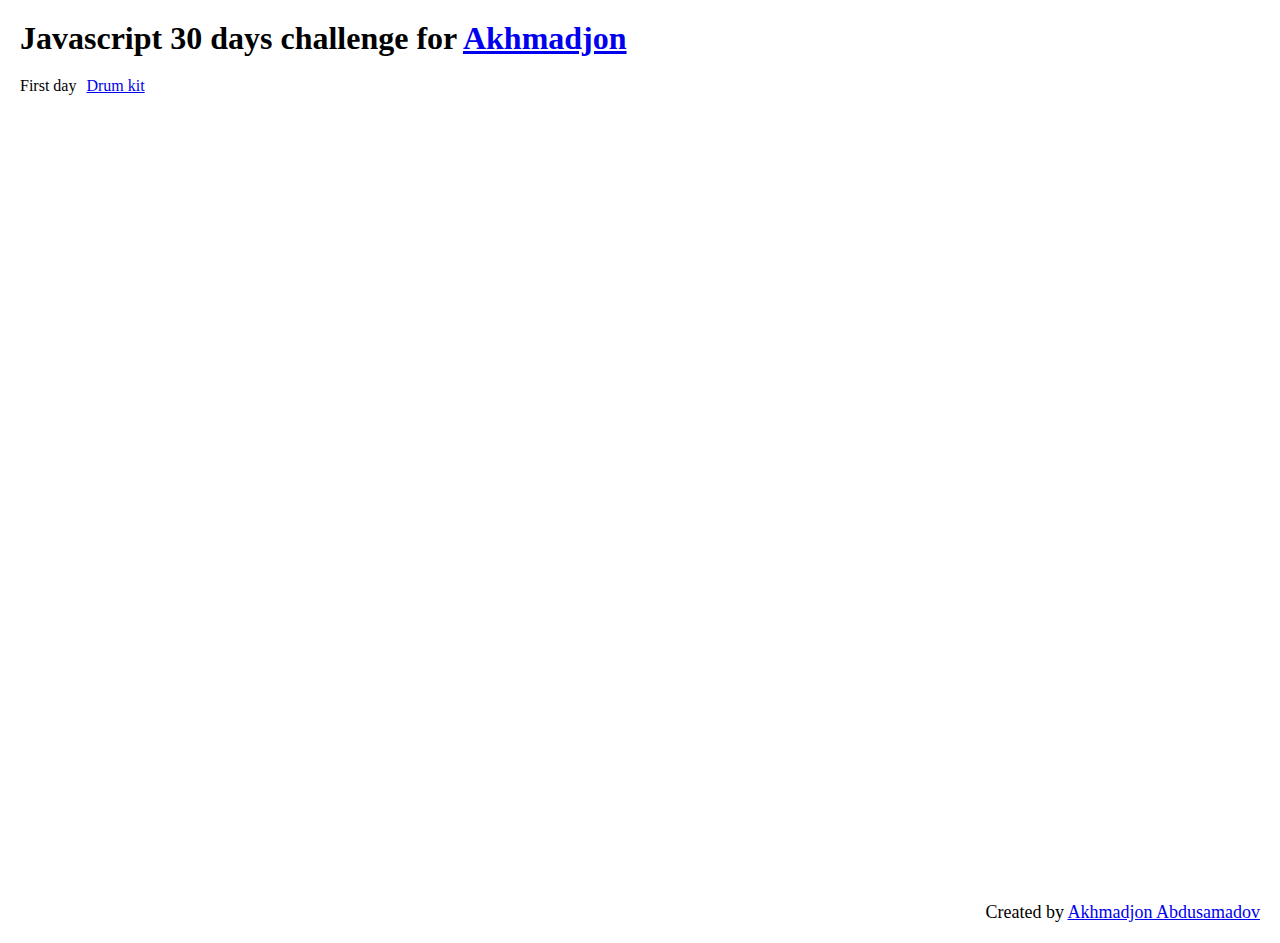
<file: index.html>
<!DOCTYPE html>
<html lang="en">
<head>
    <meta charset="UTF-8">
    <meta http-equiv="X-UA-Compatible" content="IE=edge">
    <meta name="viewport" content="width=device-width, initial-scale=1.0">
    <link rel="stylesheet" href="style.css">
    <title>Document</title>
</head>
<body>
    <h1>Javascript 30 days challenge for <a href="https://ahmadjon.uz">Akhmadjon</a> </h1>

    <div class="nav">
        <div class="nav__links">
            <div class="nav__link">
                <p>
                    First day
                </p>
                <a href="./drum-kit/index.html">Drum kit</a>
            </div>
        </div>
    </div>
    <p class="author">
        Created by <a href="https://akhmadjon.uz">Akhmadjon Abdusamadov</a>
    </p>
</body>
</html>
</file>
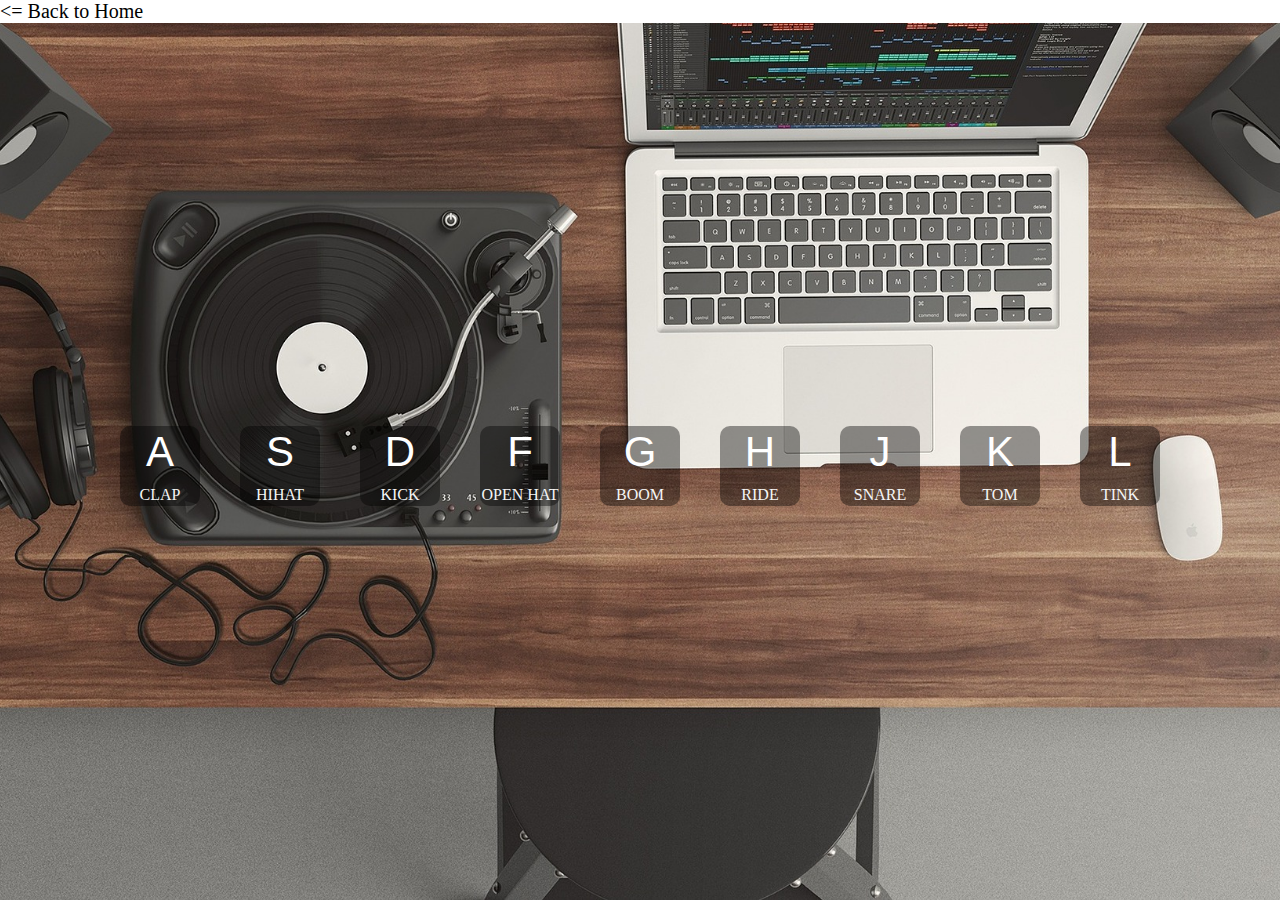
<file: drum-kit/index.html>
<!DOCTYPE html>
<html lang="en">
<head>
    <meta charset="UTF-8">
    <meta http-equiv="X-UA-Compatible" content="IE=edge">
    <meta name="viewport" content="width=device-width, initial-scale=1.0">
    <link rel="stylesheet" href="style.css">
    <title>Document</title>
</head>
<body>
    <a href="../index.html" id="back"> <= Back to Home</a>
    <div class="container">
        <div onclick="play('clap')" class="container__btn">
            <button  >A</button>
            <p>CLAP</p>
        </div>
        <div  onclick="play('hihat')" class="container__btn">
            <button >S</button>
            <p>HIHAT</p>
        </div>  
        <div onclick="play('kick')" class="container__btn">
            <button >D</button>
            <p>KICK</p>
        </div>  
        <div onclick="play('openhat')" class="container__btn">
            <button >F</button>
            <p>OPEN HAT</p>
        </div>
        <div onclick="play('boom')" class="container__btn">
            <button >G</button>
            <p>BOOM</p>
        </div>  
        <div onclick="play('ride')" class="container__btn">
            <button >H</button>
            <p>RIDE</p>
        </div>  
        <div onclick="play('snare')" class="container__btn">
            <button >J</button>
            <p>SNARE</p>
        </div>  
        <div onclick="play('tom')" class="container__btn">
            <button >K</button>
            <p>TOM</p>
        </div>  
        <div  onclick="play('tink')" class="container__btn">
            <button >L</button>
            <p>TINK</p>
        </div>  
    </div>


    <script src="main.js"></script>
</body>
</html>
</file>
<file: style.css>
*, *:after, *:before {
  box-sizing: border-box;
}
*{
    margin: 0;
    padding: 0;
}
body{
    padding: 20px;
    position: relative;
}
.nav{
    margin-top: 20px;
    width: 300px;
    min-height: 94vh;
    height: 100%;
}

.nav__link{
    display: flex;
    align-items: center;
}
.nav__link p{
    margin-right: 10px;
    color: 
}

.author{
    position: absolute;
    bottom: 20px;
    right: 20px;
    font-size: 18px;

}
</file>
<file: drum-kit/style.css>
*{
    padding: 0;
    margin: 0;
}

*:before, *:after, * {
  -webkit-box-sizing: border-box;
  -moz-box-sizing: border-box;
  box-sizing: border-box;
}
a{
    text-decoration: none;
    color: black;
    font-size: 20px;
}

.container {
    background: url(./img/bg.jpg) no-repeat center center fixed;
    background-size: cover;
    width: 100%;
    margin: 0 auto;
    padding: 0 15px;
    min-height: 98.5vh;
    height: fit-content;
    display: flex;
    flex-direction: column;
    align-items: center;
    justify-content: center;
    flex-direction: row;
}

.container__btn{
    display: flex;
    justify-content: center;
    align-items: center;
    flex-direction: column;
    width: 80px;
    height: 80px;
    background: rgba(0, 0, 0, 0.4);
    margin: 0 20px;
    border-radius: 10px;
    cursor: pointer;
}

.container__btn p{
    color: whitesmoke;
    margin-top: 10px;
}

.container__btn button{
    font-size: 42px;
    background: transparent;
    border: none;
    color: #fff;
}
</file>
